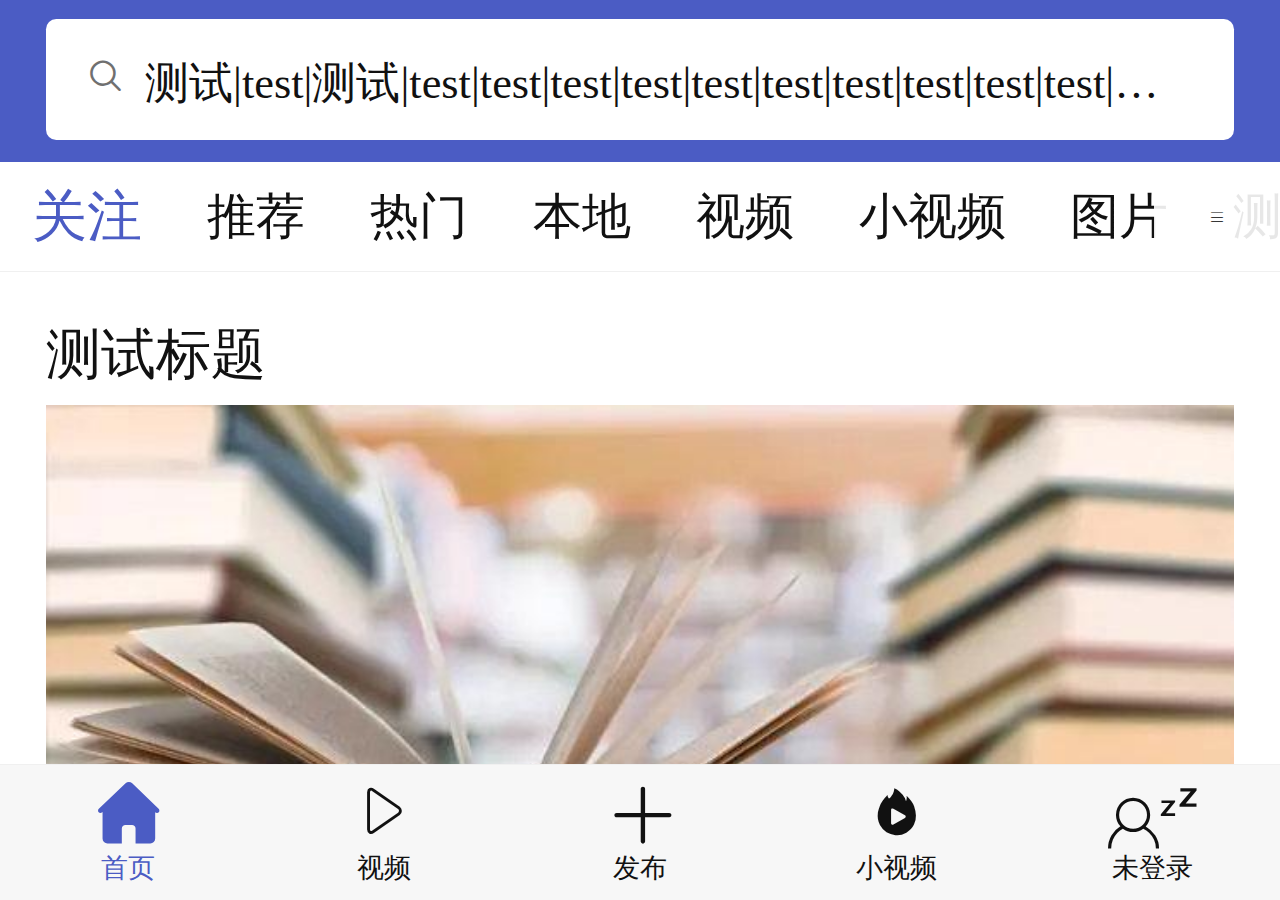
<file: pro/index.html>
<!DOCTYPE html>
<html lang="en">

<head>
    <meta charset="UTF-8">
    <meta http-equiv="X-UA-Compatible" content="IE=edge">
    <meta name="viewport" content="width=device-width, initial-scale=1.0">
    <link type="text/css" rel="stylesheet" href="css/reset.css">
    <link type="text/css" rel="stylesheet" href="css/common.css">
    <link type="text/css" rel="stylesheet" href="css/index.css">
    <link type="text/css" rel="stylesheet" href="font/iconfont.css">
    <title>XX新闻</title>
</head>

<body>
    <!-- head -->
    <header class="head">
        <section class="search">
            <div class="searchCon">
                <i class="iconfont icon-sousuo "></i>
                <span>测试|test|测试|test|test|test|test|test|test|test|test|test|test|test|test|test</span>
            </div>
        </section>
        <nav class="head_nav">
            <div class="nav_lists">
                <ul>
                    <li class="bingo">
                        <a " href="# ">关注</a>
                    </li>
                    <li>
                        <a href="# ">推荐</a>
                    </li>
                    <li>
                        <a href="# ">热门</a>
                    </li>
                    <li>
                        <a href="# ">本地</a>
                    </li>
                    <li>
                        <a href="# ">视频</a>
                    </li>
                    <li>
                        <a href="# ">小视频</a>
                    </li>
                    <li>
                        <a href="# ">图片</a>
                    </li>
                    <li>
                        <a href="# ">测试</a>
                    </li>
                </ul>
            </div>
            <div class="list_icon ">
                <i class="iconfont icon-liebiao "></i>
            </div>
        </nav>
    </header>
    <!-- container -->
    <section class="container ">
    <div class="con ">
        <h1>测试标题</h1>
        <img src="img/test_pic.jpg " alt=" ">
        <div class="info clean ">
            <div class="hot ">
                <i></i>
                <span>XX日报</span>
                <span>0评论</span>
                <span>刚刚</span>
            </div>
            <div class="err "></div>
        </div>
    </div>
    <div class="con ">
        <h1>测试标题</h1>
        <div class="info clean ">
            <div class="hot ">
                <i></i>
                <span>XX日报</span>
                <span>0评论</span>
                <span>刚刚</span>
            </div>
            <div class="err "></div>
        </div>
    </div>
    <div class="con ">
        <h1>测试标题</h1>
        <div class="info clean ">
            <div class="hot ">
                <i></i>
                <span>XX日报</span>
                <span>0评论</span>
                <span>刚刚</span>
            </div>
            <div class="err "></div>
        </div>
    </div>
    <div class="con ">
        <h1>测试标题</h1>
        <div class="info clean ">
            <div class="hot ">
                <i></i>
                <span>XX日报</span>
                <span>0评论</span>
                <span>刚刚</span>
            </div>
            <div class="err "></div>
        </div>
    </div>
    <div class="con ">
        <h1>测试标题</h1>
        <div class="info clean ">
            <div class="hot ">
                <i></i>
                <span>XX日报</span>
                <span>0评论</span>
                <span>刚刚</span>
            </div>
            <div class="err "></div>
        </div>
    </div>
    </section>
    <!-- foot -->
    <footer class="foot ">
        <ul class="foot_nav ">
            <li class="foot_bingo ">
                <a href="# ">
                    <i class="iconfont icon-index "></i>
                    <span>首页</span>
                </a>
            </li>
            <li>
                <a href="# ">
                    <i class="iconfont icon-ztlistshipin "></i>
                    <span>视频</span>
                </a>
            </li>
            <li>
                <a href="# ">
                    <i class="iconfont icon-jia "></i>
                    <span>发布</span>
                </a>
            </li>
            <li>
                <a href="# ">
                    <i class="iconfont icon-huoshanxiaoshipin- "></i>
                    <span>小视频</span>
                </a>
            </li>
            <li>
                <a href="# ">
                    <i class="iconfont icon-weidenglu "></i>
                    <span>未登录</span>
                </a>
            </li>
        </ul>
    </footer>
</body>
<script type="text/javascript " src="js/rem.js "></script>

</html>
</file>
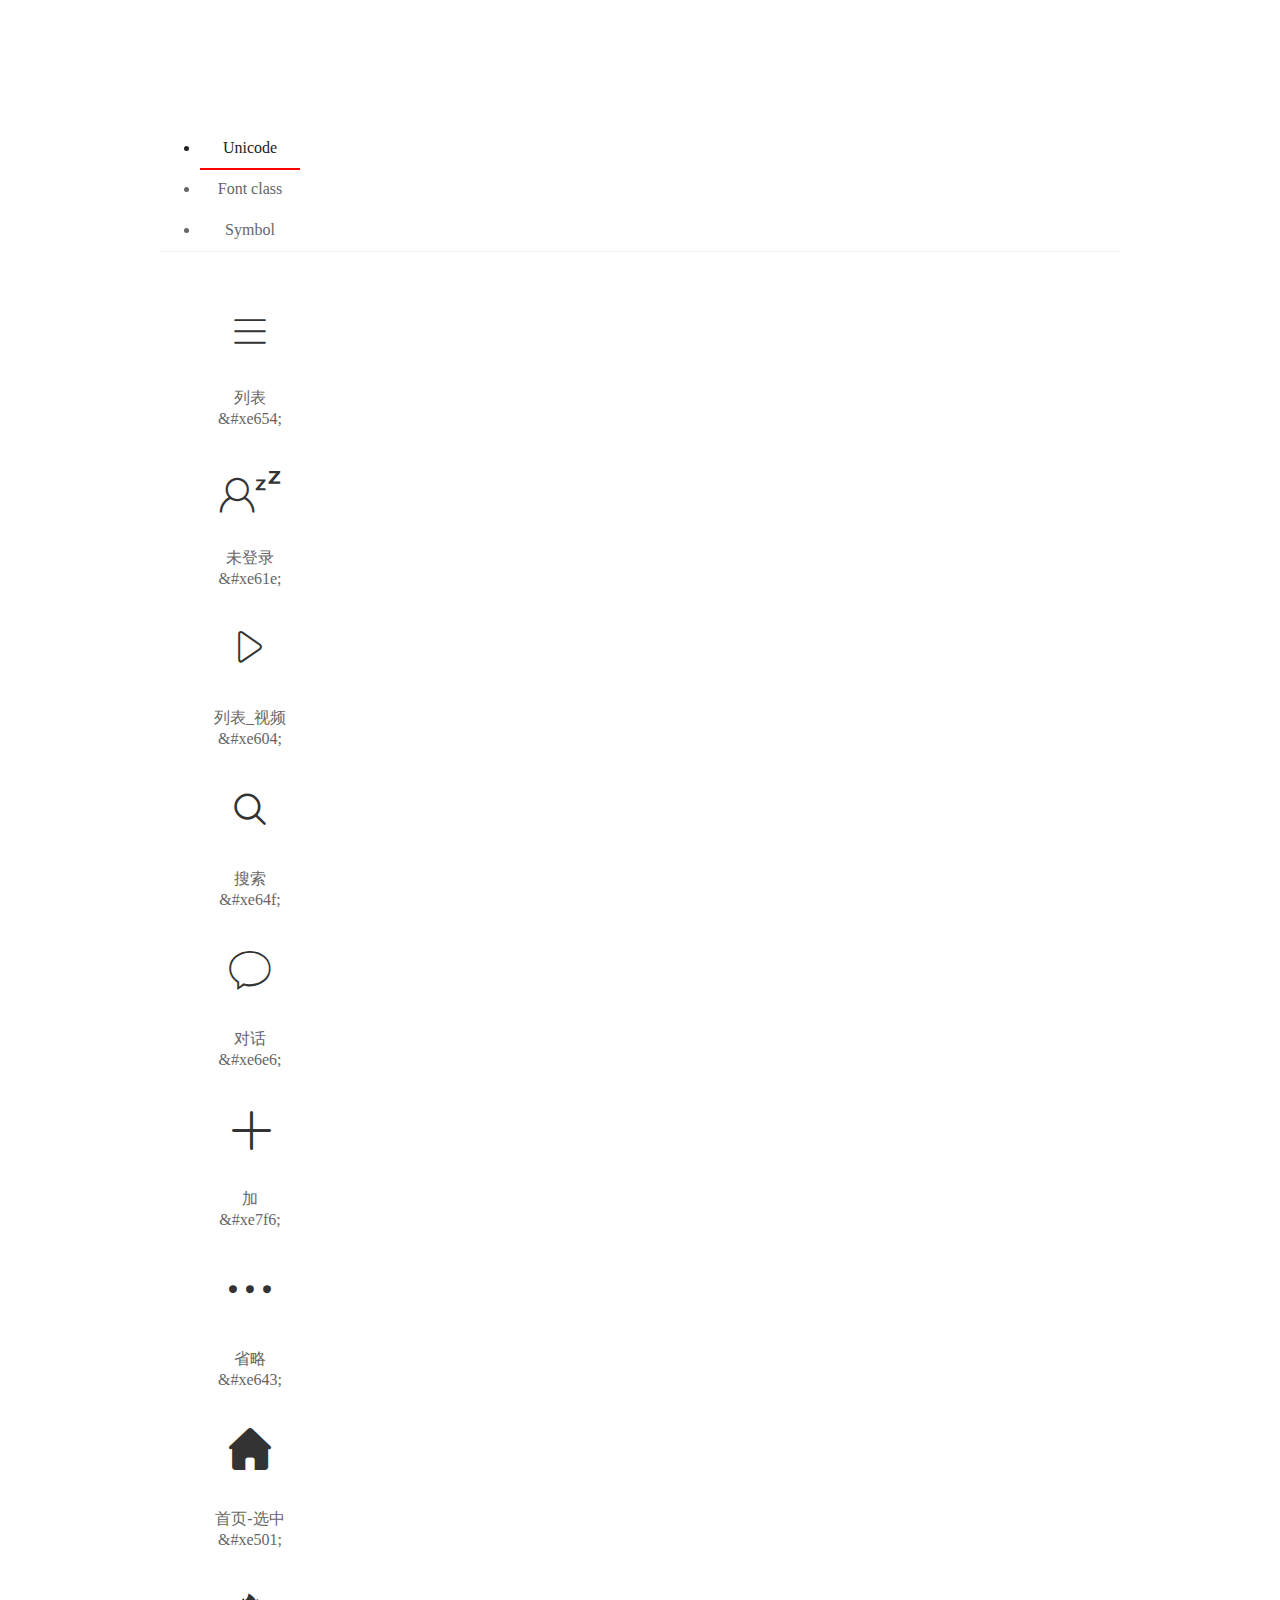
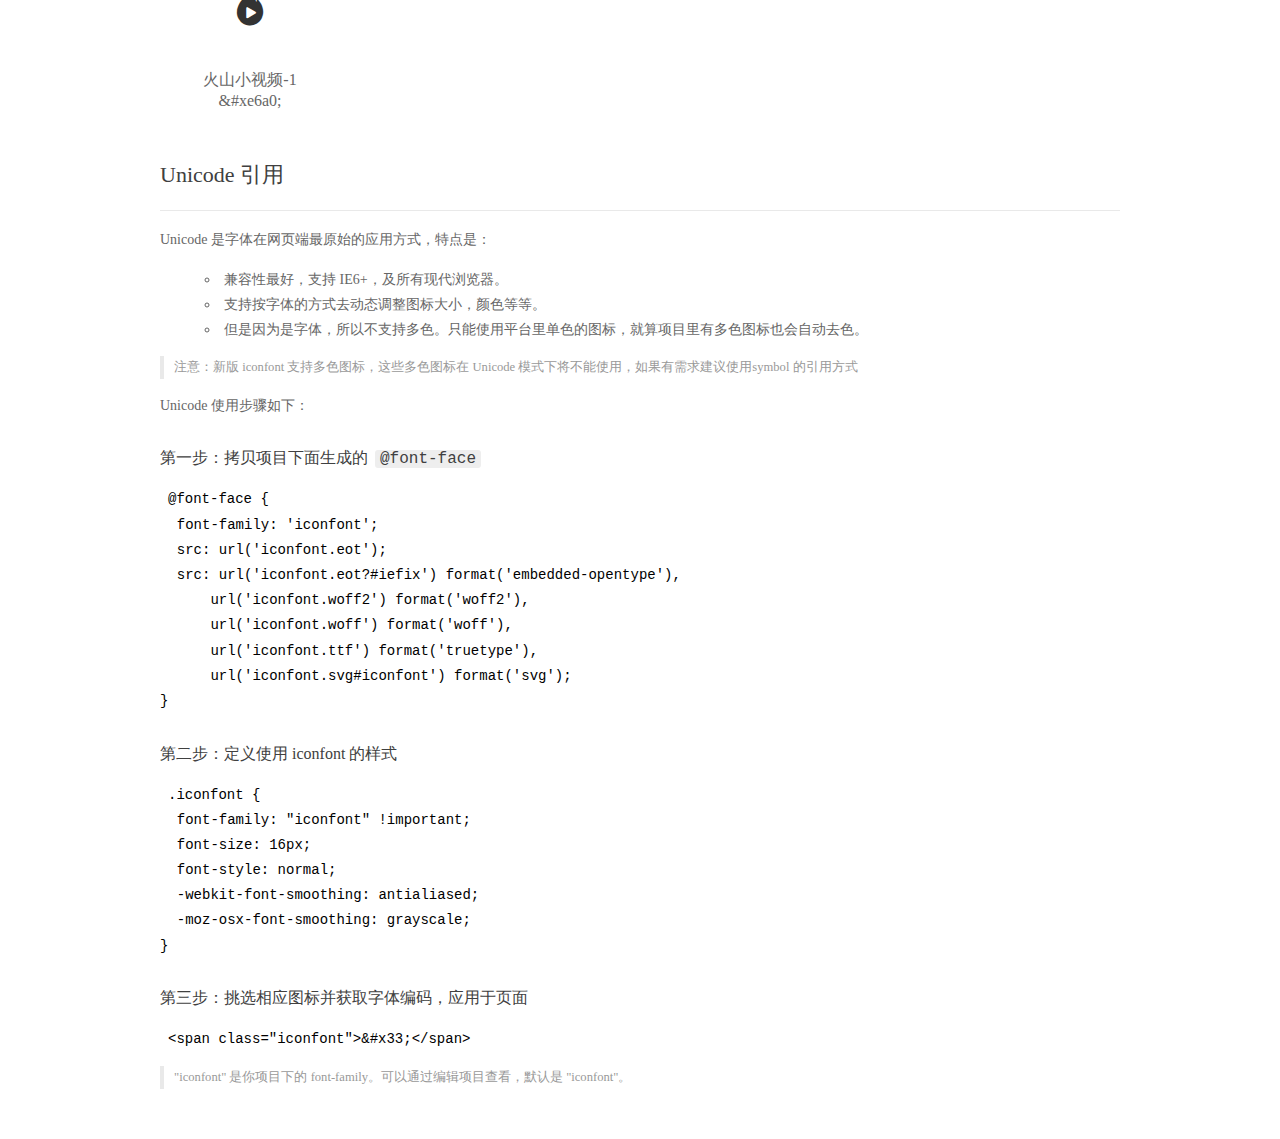
<file: pro/font/demo_index.html>
<!DOCTYPE html>
<html>
<head>
  <meta charset="utf-8"/>
  <title>IconFont Demo</title>
  <link rel="shortcut icon" href="https://gtms04.alicdn.com/tps/i4/TB1_oz6GVXXXXaFXpXXJDFnIXXX-64-64.ico" type="image/x-icon"/>
  <link rel="stylesheet" href="https://g.alicdn.com/thx/cube/1.3.2/cube.min.css">
  <link rel="stylesheet" href="demo.css">
  <link rel="stylesheet" href="iconfont.css">
  <script src="iconfont.js"></script>
  <!-- jQuery -->
  <script src="https://a1.alicdn.com/oss/uploads/2018/12/26/7bfddb60-08e8-11e9-9b04-53e73bb6408b.js"></script>
  <!-- 代码高亮 -->
  <script src="https://a1.alicdn.com/oss/uploads/2018/12/26/a3f714d0-08e6-11e9-8a15-ebf944d7534c.js"></script>
</head>
<body>
  <div class="main">
    <h1 class="logo"><a href="https://www.iconfont.cn/" title="iconfont 首页" target="_blank">&#xe86b;</a></h1>
    <div class="nav-tabs">
      <ul id="tabs" class="dib-box">
        <li class="dib active"><span>Unicode</span></li>
        <li class="dib"><span>Font class</span></li>
        <li class="dib"><span>Symbol</span></li>
      </ul>
      
    </div>
    <div class="tab-container">
      <div class="content unicode" style="display: block;">
          <ul class="icon_lists dib-box">
          
            <li class="dib">
              <span class="icon iconfont">&#xe654;</span>
                <div class="name">列表</div>
                <div class="code-name">&amp;#xe654;</div>
              </li>
          
            <li class="dib">
              <span class="icon iconfont">&#xe61e;</span>
                <div class="name">未登录</div>
                <div class="code-name">&amp;#xe61e;</div>
              </li>
          
            <li class="dib">
              <span class="icon iconfont">&#xe604;</span>
                <div class="name">列表_视频</div>
                <div class="code-name">&amp;#xe604;</div>
              </li>
          
            <li class="dib">
              <span class="icon iconfont">&#xe64f;</span>
                <div class="name">搜索</div>
                <div class="code-name">&amp;#xe64f;</div>
              </li>
          
            <li class="dib">
              <span class="icon iconfont">&#xe6e6;</span>
                <div class="name">对话</div>
                <div class="code-name">&amp;#xe6e6;</div>
              </li>
          
            <li class="dib">
              <span class="icon iconfont">&#xe7f6;</span>
                <div class="name">加</div>
                <div class="code-name">&amp;#xe7f6;</div>
              </li>
          
            <li class="dib">
              <span class="icon iconfont">&#xe643;</span>
                <div class="name">省略</div>
                <div class="code-name">&amp;#xe643;</div>
              </li>
          
            <li class="dib">
              <span class="icon iconfont">&#xe501;</span>
                <div class="name">首页-选中</div>
                <div class="code-name">&amp;#xe501;</div>
              </li>
          
            <li class="dib">
              <span class="icon iconfont">&#xe6a0;</span>
                <div class="name">火山小视频-1</div>
                <div class="code-name">&amp;#xe6a0;</div>
              </li>
          
          </ul>
          <div class="article markdown">
          <h2 id="unicode-">Unicode 引用</h2>
          <hr>

          <p>Unicode 是字体在网页端最原始的应用方式，特点是：</p>
          <ul>
            <li>兼容性最好，支持 IE6+，及所有现代浏览器。</li>
            <li>支持按字体的方式去动态调整图标大小，颜色等等。</li>
            <li>但是因为是字体，所以不支持多色。只能使用平台里单色的图标，就算项目里有多色图标也会自动去色。</li>
          </ul>
          <blockquote>
            <p>注意：新版 iconfont 支持多色图标，这些多色图标在 Unicode 模式下将不能使用，如果有需求建议使用symbol 的引用方式</p>
          </blockquote>
          <p>Unicode 使用步骤如下：</p>
          <h3 id="-font-face">第一步：拷贝项目下面生成的 <code>@font-face</code></h3>
<pre><code class="language-css"
>@font-face {
  font-family: 'iconfont';
  src: url('iconfont.eot');
  src: url('iconfont.eot?#iefix') format('embedded-opentype'),
      url('iconfont.woff2') format('woff2'),
      url('iconfont.woff') format('woff'),
      url('iconfont.ttf') format('truetype'),
      url('iconfont.svg#iconfont') format('svg');
}
</code></pre>
          <h3 id="-iconfont-">第二步：定义使用 iconfont 的样式</h3>
<pre><code class="language-css"
>.iconfont {
  font-family: "iconfont" !important;
  font-size: 16px;
  font-style: normal;
  -webkit-font-smoothing: antialiased;
  -moz-osx-font-smoothing: grayscale;
}
</code></pre>
          <h3 id="-">第三步：挑选相应图标并获取字体编码，应用于页面</h3>
<pre>
<code class="language-html"
>&lt;span class="iconfont"&gt;&amp;#x33;&lt;/span&gt;
</code></pre>
          <blockquote>
            <p>"iconfont" 是你项目下的 font-family。可以通过编辑项目查看，默认是 "iconfont"。</p>
          </blockquote>
          </div>
      </div>
      <div class="content font-class">
        <ul class="icon_lists dib-box">
          
          <li class="dib">
            <span class="icon iconfont icon-liebiao"></span>
            <div class="name">
              列表
            </div>
            <div class="code-name">.icon-liebiao
            </div>
          </li>
          
          <li class="dib">
            <span class="icon iconfont icon-weidenglu"></span>
            <div class="name">
              未登录
            </div>
            <div class="code-name">.icon-weidenglu
            </div>
          </li>
          
          <li class="dib">
            <span class="icon iconfont icon-ztlistshipin"></span>
            <div class="name">
              列表_视频
            </div>
            <div class="code-name">.icon-ztlistshipin
            </div>
          </li>
          
          <li class="dib">
            <span class="icon iconfont icon-sousuo"></span>
            <div class="name">
              搜索
            </div>
            <div class="code-name">.icon-sousuo
            </div>
          </li>
          
          <li class="dib">
            <span class="icon iconfont icon-duihua"></span>
            <div class="name">
              对话
            </div>
            <div class="code-name">.icon-duihua
            </div>
          </li>
          
          <li class="dib">
            <span class="icon iconfont icon-jia"></span>
            <div class="name">
              加
            </div>
            <div class="code-name">.icon-jia
            </div>
          </li>
          
          <li class="dib">
            <span class="icon iconfont icon-shenglve"></span>
            <div class="name">
              省略
            </div>
            <div class="code-name">.icon-shenglve
            </div>
          </li>
          
          <li class="dib">
            <span class="icon iconfont icon-index"></span>
            <div class="name">
              首页-选中
            </div>
            <div class="code-name">.icon-index
            </div>
          </li>
          
          <li class="dib">
            <span class="icon iconfont icon-huoshanxiaoshipin-"></span>
            <div class="name">
              火山小视频-1
            </div>
            <div class="code-name">.icon-huoshanxiaoshipin-
            </div>
          </li>
          
        </ul>
        <div class="article markdown">
        <h2 id="font-class-">font-class 引用</h2>
        <hr>

        <p>font-class 是 Unicode 使用方式的一种变种，主要是解决 Unicode 书写不直观，语意不明确的问题。</p>
        <p>与 Unicode 使用方式相比，具有如下特点：</p>
        <ul>
          <li>兼容性良好，支持 IE8+，及所有现代浏览器。</li>
          <li>相比于 Unicode 语意明确，书写更直观。可以很容易分辨这个 icon 是什么。</li>
          <li>因为使用 class 来定义图标，所以当要替换图标时，只需要修改 class 里面的 Unicode 引用。</li>
          <li>不过因为本质上还是使用的字体，所以多色图标还是不支持的。</li>
        </ul>
        <p>使用步骤如下：</p>
        <h3 id="-fontclass-">第一步：引入项目下面生成的 fontclass 代码：</h3>
<pre><code class="language-html">&lt;link rel="stylesheet" href="./iconfont.css"&gt;
</code></pre>
        <h3 id="-">第二步：挑选相应图标并获取类名，应用于页面：</h3>
<pre><code class="language-html">&lt;span class="iconfont icon-xxx"&gt;&lt;/span&gt;
</code></pre>
        <blockquote>
          <p>"
            iconfont" 是你项目下的 font-family。可以通过编辑项目查看，默认是 "iconfont"。</p>
        </blockquote>
      </div>
      </div>
      <div class="content symbol">
          <ul class="icon_lists dib-box">
          
            <li class="dib">
                <svg class="icon svg-icon" aria-hidden="true">
                  <use xlink:href="#icon-liebiao"></use>
                </svg>
                <div class="name">列表</div>
                <div class="code-name">#icon-liebiao</div>
            </li>
          
            <li class="dib">
                <svg class="icon svg-icon" aria-hidden="true">
                  <use xlink:href="#icon-weidenglu"></use>
                </svg>
                <div class="name">未登录</div>
                <div class="code-name">#icon-weidenglu</div>
            </li>
          
            <li class="dib">
                <svg class="icon svg-icon" aria-hidden="true">
                  <use xlink:href="#icon-ztlistshipin"></use>
                </svg>
                <div class="name">列表_视频</div>
                <div class="code-name">#icon-ztlistshipin</div>
            </li>
          
            <li class="dib">
                <svg class="icon svg-icon" aria-hidden="true">
                  <use xlink:href="#icon-sousuo"></use>
                </svg>
                <div class="name">搜索</div>
                <div class="code-name">#icon-sousuo</div>
            </li>
          
            <li class="dib">
                <svg class="icon svg-icon" aria-hidden="true">
                  <use xlink:href="#icon-duihua"></use>
                </svg>
                <div class="name">对话</div>
                <div class="code-name">#icon-duihua</div>
            </li>
          
            <li class="dib">
                <svg class="icon svg-icon" aria-hidden="true">
                  <use xlink:href="#icon-jia"></use>
                </svg>
                <div class="name">加</div>
                <div class="code-name">#icon-jia</div>
            </li>
          
            <li class="dib">
                <svg class="icon svg-icon" aria-hidden="true">
                  <use xlink:href="#icon-shenglve"></use>
                </svg>
                <div class="name">省略</div>
                <div class="code-name">#icon-shenglve</div>
            </li>
          
            <li class="dib">
                <svg class="icon svg-icon" aria-hidden="true">
                  <use xlink:href="#icon-index"></use>
                </svg>
                <div class="name">首页-选中</div>
                <div class="code-name">#icon-index</div>
            </li>
          
            <li class="dib">
                <svg class="icon svg-icon" aria-hidden="true">
                  <use xlink:href="#icon-huoshanxiaoshipin-"></use>
                </svg>
                <div class="name">火山小视频-1</div>
                <div class="code-name">#icon-huoshanxiaoshipin-</div>
            </li>
          
          </ul>
          <div class="article markdown">
          <h2 id="symbol-">Symbol 引用</h2>
          <hr>

          <p>这是一种全新的使用方式，应该说这才是未来的主流，也是平台目前推荐的用法。相关介绍可以参考这篇<a href="">文章</a>
            这种用法其实是做了一个 SVG 的集合，与另外两种相比具有如下特点：</p>
          <ul>
            <li>支持多色图标了，不再受单色限制。</li>
            <li>通过一些技巧，支持像字体那样，通过 <code>font-size</code>, <code>color</code> 来调整样式。</li>
            <li>兼容性较差，支持 IE9+，及现代浏览器。</li>
            <li>浏览器渲染 SVG 的性能一般，还不如 png。</li>
          </ul>
          <p>使用步骤如下：</p>
          <h3 id="-symbol-">第一步：引入项目下面生成的 symbol 代码：</h3>
<pre><code class="language-html">&lt;script src="./iconfont.js"&gt;&lt;/script&gt;
</code></pre>
          <h3 id="-css-">第二步：加入通用 CSS 代码（引入一次就行）：</h3>
<pre><code class="language-html">&lt;style&gt;
.icon {
  width: 1em;
  height: 1em;
  vertical-align: -0.15em;
  fill: currentColor;
  overflow: hidden;
}
&lt;/style&gt;
</code></pre>
          <h3 id="-">第三步：挑选相应图标并获取类名，应用于页面：</h3>
<pre><code class="language-html">&lt;svg class="icon" aria-hidden="true"&gt;
  &lt;use xlink:href="#icon-xxx"&gt;&lt;/use&gt;
&lt;/svg&gt;
</code></pre>
          </div>
      </div>

    </div>
  </div>
  <script>
  $(document).ready(function () {
      $('.tab-container .content:first').show()

      $('#tabs li').click(function (e) {
        var tabContent = $('.tab-container .content')
        var index = $(this).index()

        if ($(this).hasClass('active')) {
          return
        } else {
          $('#tabs li').removeClass('active')
          $(this).addClass('active')

          tabContent.hide().eq(index).fadeIn()
        }
      })
    })
  </script>
</body>
</html>
</file>
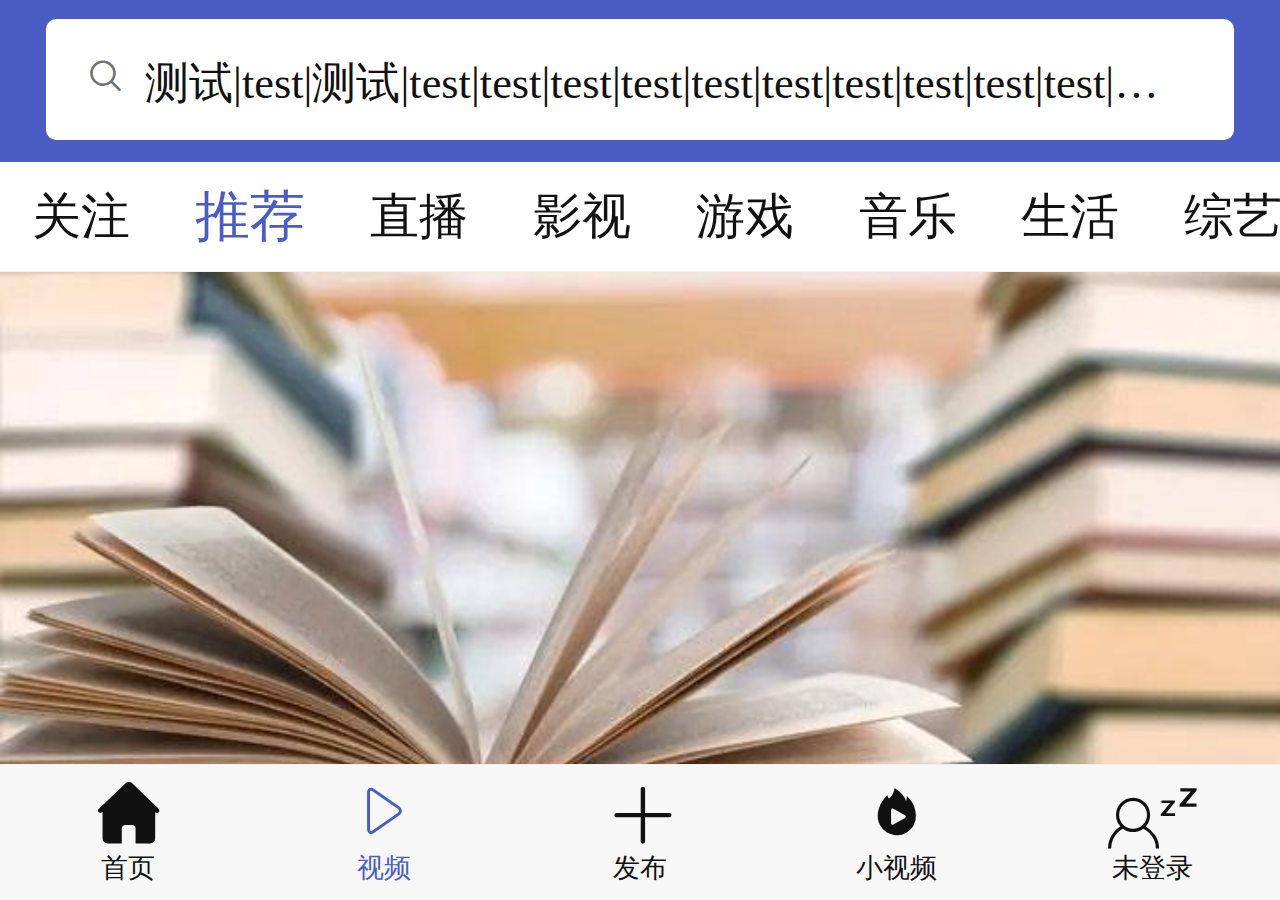
<file: pro/html/video.html>
<!DOCTYPE html>
<html lang="en">

<head>
    <meta charset="UTF-8">
    <meta http-equiv="X-UA-Compatible" content="IE=edge">
    <meta name="viewport" content="width=device-width, initial-scale=1.0">
    <link type="text/css" rel="stylesheet" href="../css/reset.css">
    <link type="text/css" rel="stylesheet" href="../css/common.css">
    <link type="text/css" rel="stylesheet" href="../css/video.css">
    <link type="text/css" rel="stylesheet" href="../font/iconfont.css">
    <title>视频</title>
</head>

<body>
    <!-- head -->
    <header class="head">
        <section class="search">
            <div class="searchCon">
                <i class="iconfont icon-sousuo "></i>
                <span>测试|test|测试|test|test|test|test|test|test|test|test|test|test|test|test|test</span>
            </div>
        </section>
        <nav class="head_nav">
            <div class="nav_lists">
                <ul>
                    <li>
                        <a href="# ">关注</a>
                    </li>
                    <li class="bingo ">
                        <a href="# ">推荐</a>
                    </li>
                    <li>
                        <a href="# ">直播</a>
                    </li>
                    <li>
                        <a href="# ">影视</a>
                    </li>
                    <li>
                        <a href="# ">游戏</a>
                    </li>
                    <li>
                        <a href="# ">音乐</a>
                    </li>
                    <li>
                        <a href="# ">生活</a>
                    </li>
                    <li>
                        <a href="# ">综艺</a>
                    </li>
                </ul>
            </div>
        </nav>
    </header>
    <!-- container -->
    <section class="container ">
        <div class="con">
            <img src="../img/test_pic.jpg" alt="">
            <div class="info clean">
                <div class="persion_info">
                    <img src="../img/person.png" alt="">
                    <h2>测试用户</h2>
                    <span>|</span>
                    <i>关注</i>
                </div>
                <div class="talk">
                    <i class="iconfont icon-duihua"></i>
                    <span>0</span>
                    <i class="iconfont icon-shenglve"></i>
                </div>
            </div>
        </div>
        <div class="con">
            <img src="../img/test_pic.jpg" alt="">
            <div class="info clean">
                <div class="persion_info">
                    <img src="../img/person.png" alt="">
                    <h2>测试用户</h2>
                    <span>|</span>
                    <i>关注</i>
                </div>
                <div class="talk">
                    <i class="iconfont icon-duihua"></i>
                    <span>0</span>
                    <i class="iconfont icon-shenglve"></i>
                </div>
            </div>
        </div>
    </section>
    <!-- foot -->
    <footer class="foot ">
        <ul class="foot_nav ">
            <li>
                <a href="# ">
                    <i class="iconfont icon-index "></i>
                    <span>首页</span>
                </a>
            </li>
            <li class="foot_bingo ">
                <a href="# ">
                    <i class="iconfont icon-ztlistshipin "></i>
                    <span>视频</span>
                </a>
            </li>
            <li>
                <a href="# ">
                    <i class="iconfont icon-jia "></i>
                    <span>发布</span>
                </a>
            </li>
            <li>
                <a href="# ">
                    <i class="iconfont icon-huoshanxiaoshipin- "></i>
                    <span>小视频</span>
                </a>
            </li>
            <li>
                <a href="# ">
                    <i class="iconfont icon-weidenglu "></i>
                    <span>未登录</span>
                </a>
            </li>
        </ul>
    </footer>
</body>
<script type="text/javascript " src="../js/rem.js "></script>

</html>
</file>
<file: pro/css/common.css>
html,
body {
    height: 100%;
}

body {
    display: flex;
    flex-direction: column;
}


/* head */

.head {
    height: 1.59rem;
    border-bottom: solid 1px #f0f0f0;
}


/* search */

.search {
    padding: 0.11rem 0.27rem;
    height: 0.73rem;
    background: #4b5cc4;
}

.searchCon {
    padding-top: 0.2rem;
    height: 0.51rem;
    background: #ffffff;
    border-radius: 0.06rem;
}

.searchCon i,
.searchCon span {
    float: left;
}

.searchCon .icon-sousuo {
    margin-left: 0.23rem;
    font-size: 0.24rem;
    color: #707070;
}

.searchCon span {
    margin-left: 0.11rem;
    width: 6rem;
    color: #111111;
    font-size: 0.26rem;
    white-space: nowrap;
    overflow: hidden;
    text-overflow: ellipsis;
}


/* nav_lists */

.head_nav {
    position: relative;
}

.nav_lists {
    overflow-x: auto;
}

.nav_lists ul {
    width: 200%;
}

.nav_lists ul li {
    float: left;
    padding: 0 0.19rem;
    line-height: 0.64rem;
    font-size: 0.29rem;
}

.nav_lists ul li a {
    color: #111111;
}

.nav_lists ul .bingo {
    font-size: 0.32rem;
}

.nav_lists ul .bingo a {
    color: #4b5cc4;
}

.list_icon {
    position: absolute;
    top: 0;
    right: 0;
    width: 0.74rem;
    height: 0.64rem;
    background: rgba(255, 255, 255, 0.9);
    text-align: center;
    line-height: 0.64rem;
}

.list_icon icon-liebiao {
    font-size: 0.24rem;
    color: #111111;
}


/* contaier */

.container {
    flex: 1;
    overflow-y: auto;
}


/* foot */

.foot {
    height: 0.79rem;
    background: #f7f7f7;
    border-top: solid 1px #f0f0f0;
}

.foot_nav {
    display: flex;
    width: 100%;
    height: 100%;
}

.foot_nav li {
    flex: 1;
}

.foot_nav li a {
    display: flex;
    height: 100%;
    color: #111111;
    flex-direction: column;
    justify-content: center;
    align-items: center;
}

.foot_nav li a .iconfont {
    font-size: 0.36rem;
    line-height: 1;
}

.foot_nav li a span {
    margin-top: 0.06rem;
    font-size: 0.16rem;
    line-height: 1;
}

.foot_nav .foot_bingo a {
    color: #4b5cc4;
}
</file>
<file: pro/css/index.css>
/* container */

.container {
    padding: 0 0.27rem;
}

.con {
    padding-top: 0.26rem;
    border-bottom: solid 1px #f0f0f0;
}

.con h1 {
    font-size: 0.32rem;
    line-height: 0.44rem;
    color: #111111;
}

.con>img {
    margin-top: 0.08rem;
    width: 100%;
}

.info {
    padding-top: 0.15rem;
    padding-bottom: 0.24rem;
}

.hot {
    float: left;
}

.hot i {
    float: left;
    width: 0.35rem;
    height: 0.26rem;
    background: url(../img/hot.jpg) no-repeat;
    background-size: cover;
}

.hot span {
    float: left;
    font-size: 0.2rem;
    color: #707070;
    line-height: 1;
}

.hot span:nth-of-type(1) {
    margin-left: 0.09rem;
    margin-right: 0.17rem;
}

.hot span:nth-of-type(3) {
    margin-left: 0.15rem;
}

.err {
    float: right;
    width: 0.32rem;
    height: 0.23rem;
    background: url(../img/err.jpg) no-repeat;
    background-size: cover;
}
</file>
<file: pro/font/iconfont.css>
@font-face {font-family: "iconfont";
  src: url('iconfont.eot?t=1565925431231'); /* IE9 */
  src: url('iconfont.eot?t=1565925431231#iefix') format('embedded-opentype'), /* IE6-IE8 */
  url('[data-uri]') format('woff2'),
  url('iconfont.woff?t=1565925431231') format('woff'),
  url('iconfont.ttf?t=1565925431231') format('truetype'), /* chrome, firefox, opera, Safari, Android, iOS 4.2+ */
  url('iconfont.svg?t=1565925431231#iconfont') format('svg'); /* iOS 4.1- */
}

.iconfont {
  font-family: "iconfont" !important;
  font-size: 16px;
  font-style: normal;
  -webkit-font-smoothing: antialiased;
  -moz-osx-font-smoothing: grayscale;
}

.icon-liebiao:before {
  content: "\e654";
}

.icon-weidenglu:before {
  content: "\e61e";
}

.icon-ztlistshipin:before {
  content: "\e604";
}

.icon-sousuo:before {
  content: "\e64f";
}

.icon-duihua:before {
  content: "\e6e6";
}

.icon-jia:before {
  content: "\e7f6";
}

.icon-shenglve:before {
  content: "\e643";
}

.icon-index:before {
  content: "\e501";
}

.icon-huoshanxiaoshipin-:before {
  content: "\e6a0";
}
</file>
<file: pro/font/demo.css>
/* Logo 字体 */
@font-face {
  font-family: "iconfont logo";
  src: url('https://at.alicdn.com/t/font_985780_km7mi63cihi.eot?t=1545807318834');
  src: url('https://at.alicdn.com/t/font_985780_km7mi63cihi.eot?t=1545807318834#iefix') format('embedded-opentype'),
    url('https://at.alicdn.com/t/font_985780_km7mi63cihi.woff?t=1545807318834') format('woff'),
    url('https://at.alicdn.com/t/font_985780_km7mi63cihi.ttf?t=1545807318834') format('truetype'),
    url('https://at.alicdn.com/t/font_985780_km7mi63cihi.svg?t=1545807318834#iconfont') format('svg');
}

.logo {
  font-family: "iconfont logo";
  font-size: 160px;
  font-style: normal;
  -webkit-font-smoothing: antialiased;
  -moz-osx-font-smoothing: grayscale;
}

/* tabs */
.nav-tabs {
  position: relative;
}

.nav-tabs .nav-more {
  position: absolute;
  right: 0;
  bottom: 0;
  height: 42px;
  line-height: 42px;
  color: #666;
}

#tabs {
  border-bottom: 1px solid #eee;
}

#tabs li {
  cursor: pointer;
  width: 100px;
  height: 40px;
  line-height: 40px;
  text-align: center;
  font-size: 16px;
  border-bottom: 2px solid transparent;
  position: relative;
  z-index: 1;
  margin-bottom: -1px;
  color: #666;
}


#tabs .active {
  border-bottom-color: #f00;
  color: #222;
}

.tab-container .content {
  display: none;
}

/* 页面布局 */
.main {
  padding: 30px 100px;
  width: 960px;
  margin: 0 auto;
}

.main .logo {
  color: #333;
  text-align: left;
  margin-bottom: 30px;
  line-height: 1;
  height: 110px;
  margin-top: -50px;
  overflow: hidden;
  *zoom: 1;
}

.main .logo a {
  font-size: 160px;
  color: #333;
}

.helps {
  margin-top: 40px;
}

.helps pre {
  padding: 20px;
  margin: 10px 0;
  border: solid 1px #e7e1cd;
  background-color: #fffdef;
  overflow: auto;
}

.icon_lists {
  width: 100% !important;
  overflow: hidden;
  *zoom: 1;
}

.icon_lists li {
  width: 100px;
  margin-bottom: 10px;
  margin-right: 20px;
  text-align: center;
  list-style: none !important;
  cursor: default;
}

.icon_lists li .code-name {
  line-height: 1.2;
}

.icon_lists .icon {
  display: block;
  height: 100px;
  line-height: 100px;
  font-size: 42px;
  margin: 10px auto;
  color: #333;
  -webkit-transition: font-size 0.25s linear, width 0.25s linear;
  -moz-transition: font-size 0.25s linear, width 0.25s linear;
  transition: font-size 0.25s linear, width 0.25s linear;
}

.icon_lists .icon:hover {
  font-size: 100px;
}

.icon_lists .svg-icon {
  /* 通过设置 font-size 来改变图标大小 */
  width: 1em;
  /* 图标和文字相邻时，垂直对齐 */
  vertical-align: -0.15em;
  /* 通过设置 color 来改变 SVG 的颜色/fill */
  fill: currentColor;
  /* path 和 stroke 溢出 viewBox 部分在 IE 下会显示
      normalize.css 中也包含这行 */
  overflow: hidden;
}

.icon_lists li .name,
.icon_lists li .code-name {
  color: #666;
}

/* markdown 样式 */
.markdown {
  color: #666;
  font-size: 14px;
  line-height: 1.8;
}

.highlight {
  line-height: 1.5;
}

.markdown img {
  vertical-align: middle;
  max-width: 100%;
}

.markdown h1 {
  color: #404040;
  font-weight: 500;
  line-height: 40px;
  margin-bottom: 24px;
}

.markdown h2,
.markdown h3,
.markdown h4,
.markdown h5,
.markdown h6 {
  color: #404040;
  margin: 1.6em 0 0.6em 0;
  font-weight: 500;
  clear: both;
}

.markdown h1 {
  font-size: 28px;
}

.markdown h2 {
  font-size: 22px;
}

.markdown h3 {
  font-size: 16px;
}

.markdown h4 {
  font-size: 14px;
}

.markdown h5 {
  font-size: 12px;
}

.markdown h6 {
  font-size: 12px;
}

.markdown hr {
  height: 1px;
  border: 0;
  background: #e9e9e9;
  margin: 16px 0;
  clear: both;
}

.markdown p {
  margin: 1em 0;
}

.markdown>p,
.markdown>blockquote,
.markdown>.highlight,
.markdown>ol,
.markdown>ul {
  width: 80%;
}

.markdown ul>li {
  list-style: circle;
}

.markdown>ul li,
.markdown blockquote ul>li {
  margin-left: 20px;
  padding-left: 4px;
}

.markdown>ul li p,
.markdown>ol li p {
  margin: 0.6em 0;
}

.markdown ol>li {
  list-style: decimal;
}

.markdown>ol li,
.markdown blockquote ol>li {
  margin-left: 20px;
  padding-left: 4px;
}

.markdown code {
  margin: 0 3px;
  padding: 0 5px;
  background: #eee;
  border-radius: 3px;
}

.markdown strong,
.markdown b {
  font-weight: 600;
}

.markdown>table {
  border-collapse: collapse;
  border-spacing: 0px;
  empty-cells: show;
  border: 1px solid #e9e9e9;
  width: 95%;
  margin-bottom: 24px;
}

.markdown>table th {
  white-space: nowrap;
  color: #333;
  font-weight: 600;
}

.markdown>table th,
.markdown>table td {
  border: 1px solid #e9e9e9;
  padding: 8px 16px;
  text-align: left;
}

.markdown>table th {
  background: #F7F7F7;
}

.markdown blockquote {
  font-size: 90%;
  color: #999;
  border-left: 4px solid #e9e9e9;
  padding-left: 0.8em;
  margin: 1em 0;
}

.markdown blockquote p {
  margin: 0;
}

.markdown .anchor {
  opacity: 0;
  transition: opacity 0.3s ease;
  margin-left: 8px;
}

.markdown .waiting {
  color: #ccc;
}

.markdown h1:hover .anchor,
.markdown h2:hover .anchor,
.markdown h3:hover .anchor,
.markdown h4:hover .anchor,
.markdown h5:hover .anchor,
.markdown h6:hover .anchor {
  opacity: 1;
  display: inline-block;
}

.markdown>br,
.markdown>p>br {
  clear: both;
}


.hljs {
  display: block;
  background: white;
  padding: 0.5em;
  color: #333333;
  overflow-x: auto;
}

.hljs-comment,
.hljs-meta {
  color: #969896;
}

.hljs-string,
.hljs-variable,
.hljs-template-variable,
.hljs-strong,
.hljs-emphasis,
.hljs-quote {
  color: #df5000;
}

.hljs-keyword,
.hljs-selector-tag,
.hljs-type {
  color: #a71d5d;
}

.hljs-literal,
.hljs-symbol,
.hljs-bullet,
.hljs-attribute {
  color: #0086b3;
}

.hljs-section,
.hljs-name {
  color: #63a35c;
}

.hljs-tag {
  color: #333333;
}

.hljs-title,
.hljs-attr,
.hljs-selector-id,
.hljs-selector-class,
.hljs-selector-attr,
.hljs-selector-pseudo {
  color: #795da3;
}

.hljs-addition {
  color: #55a532;
  background-color: #eaffea;
}

.hljs-deletion {
  color: #bd2c00;
  background-color: #ffecec;
}

.hljs-link {
  text-decoration: underline;
}

/* 代码高亮 */
/* PrismJS 1.15.0
https://prismjs.com/download.html#themes=prism&languages=markup+css+clike+javascript */
/**
 * prism.js default theme for JavaScript, CSS and HTML
 * Based on dabblet (http://dabblet.com)
 * @author Lea Verou
 */
code[class*="language-"],
pre[class*="language-"] {
  color: black;
  background: none;
  text-shadow: 0 1px white;
  font-family: Consolas, Monaco, 'Andale Mono', 'Ubuntu Mono', monospace;
  text-align: left;
  white-space: pre;
  word-spacing: normal;
  word-break: normal;
  word-wrap: normal;
  line-height: 1.5;

  -moz-tab-size: 4;
  -o-tab-size: 4;
  tab-size: 4;

  -webkit-hyphens: none;
  -moz-hyphens: none;
  -ms-hyphens: none;
  hyphens: none;
}

pre[class*="language-"]::-moz-selection,
pre[class*="language-"] ::-moz-selection,
code[class*="language-"]::-moz-selection,
code[class*="language-"] ::-moz-selection {
  text-shadow: none;
  background: #b3d4fc;
}

pre[class*="language-"]::selection,
pre[class*="language-"] ::selection,
code[class*="language-"]::selection,
code[class*="language-"] ::selection {
  text-shadow: none;
  background: #b3d4fc;
}

@media print {

  code[class*="language-"],
  pre[class*="language-"] {
    text-shadow: none;
  }
}

/* Code blocks */
pre[class*="language-"] {
  padding: 1em;
  margin: .5em 0;
  overflow: auto;
}

:not(pre)>code[class*="language-"],
pre[class*="language-"] {
  background: #f5f2f0;
}

/* Inline code */
:not(pre)>code[class*="language-"] {
  padding: .1em;
  border-radius: .3em;
  white-space: normal;
}

.token.comment,
.token.prolog,
.token.doctype,
.token.cdata {
  color: slategray;
}

.token.punctuation {
  color: #999;
}

.namespace {
  opacity: .7;
}

.token.property,
.token.tag,
.token.boolean,
.token.number,
.token.constant,
.token.symbol,
.token.deleted {
  color: #905;
}

.token.selector,
.token.attr-name,
.token.string,
.token.char,
.token.builtin,
.token.inserted {
  color: #690;
}

.token.operator,
.token.entity,
.token.url,
.language-css .token.string,
.style .token.string {
  color: #9a6e3a;
  background: hsla(0, 0%, 100%, .5);
}

.token.atrule,
.token.attr-value,
.token.keyword {
  color: #07a;
}

.token.function,
.token.class-name {
  color: #DD4A68;
}

.token.regex,
.token.important,
.token.variable {
  color: #e90;
}

.token.important,
.token.bold {
  font-weight: bold;
}

.token.italic {
  font-style: italic;
}

.token.entity {
  cursor: help;
}
</file>
<file: pro/css/video.css>
/* container */

.container {
    background: #f0f0f0;
}

.con {
    margin-bottom: 0.11rem;
    background: #ffffff;
}

.con>img {
    width: 100%;
}

.info {
    padding: 0.18rem 0.27rem;
}

.persion_info {
    float: left;
    line-height: 0.65rem;
}

.persion_info>img {
    float: left;
    width: 0.65rem;
}

.persion_info h2 {
    float: left;
    margin-left: 0.15rem;
    font-size: 0.24rem;
    color: #111111;
}

.persion_info span {
    float: left;
    margin-left: 0.14rem;
    margin-right: 0.18rem;
    font-size: 0.18rem;
    color: #707070;
}

.persion_info i {
    float: left;
    font-size: 0.24rem;
    color: #4b5cc4;
}

.talk {
    float: right;
    padding-top: 0.15rem;
}

.talk .iconfont {
    float: left;
}

.talk .icon-duihua {
    font-size: 0.36rem;
    color: #111111;
}

.talk span {
    float: left;
    margin-left: 0.11rem;
    margin-right: 0.49rem;
    font-size: 0.16rem;
    color: #111111;
}

.talk .icon-shenglve {
    margin-right: 0.08rem;
    font-size: 0.1rem;
    color: #111111;
}
</file>
